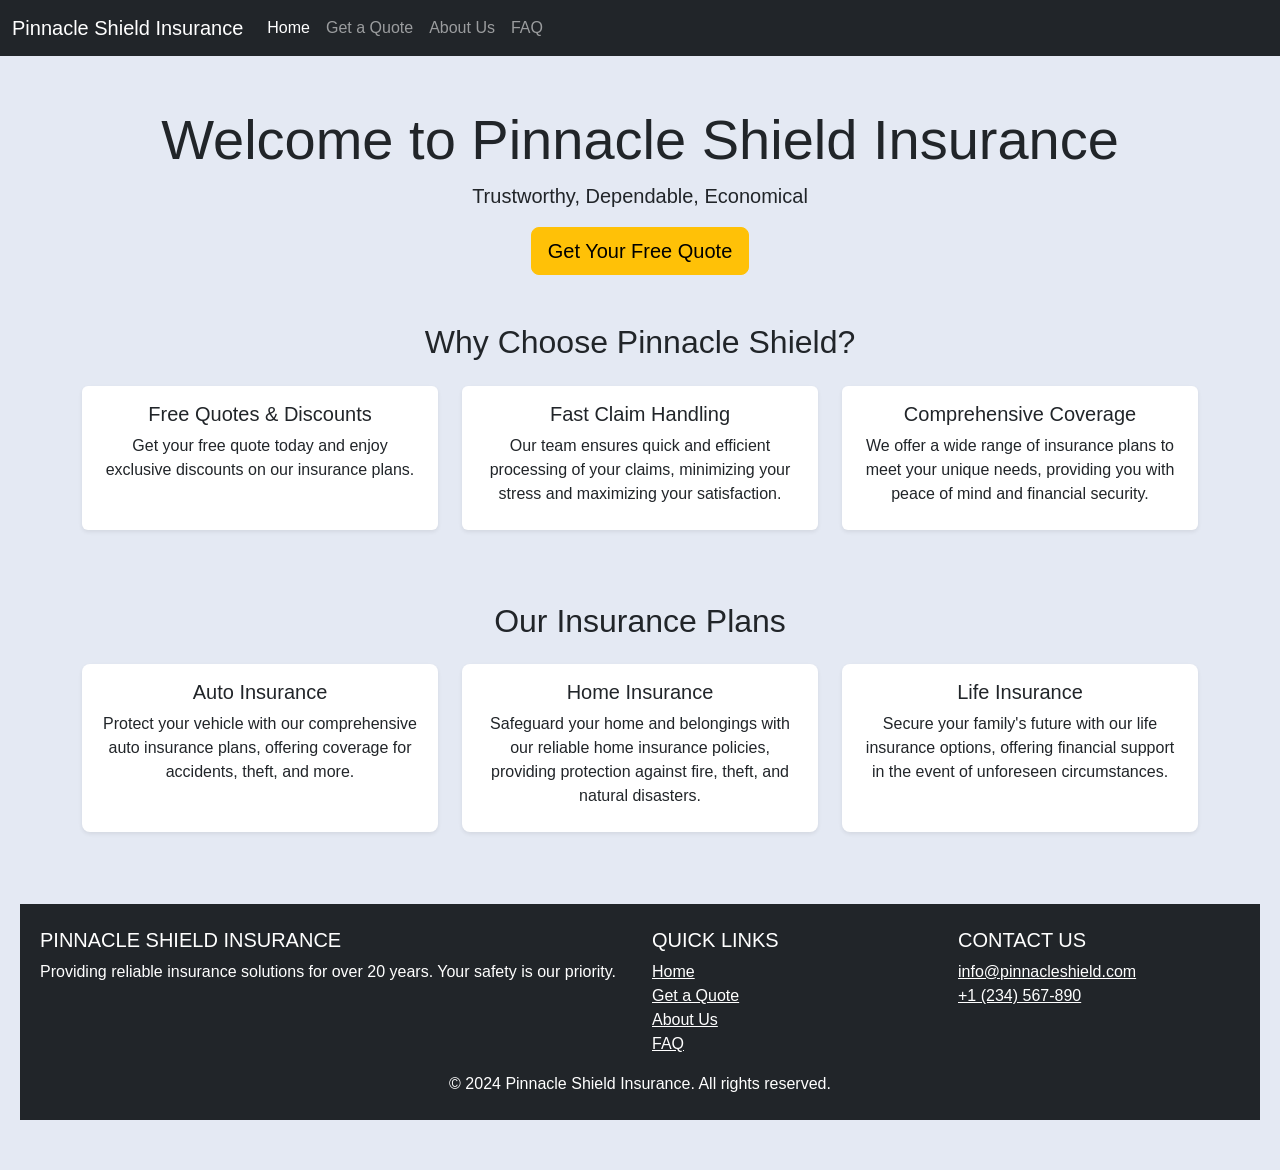
<file: index.html>
<!doctype html>
<html lang="en">
  <head>
    <meta charset="UTF-8" />
    <meta name="viewport" content="width=device-width, initial-scale=1.0" />
    <title>Pinnacle Insurance Home Page</title>
    <link
      href="https://cdn.jsdelivr.net/npm/bootstrap@5.3.2/dist/css/bootstrap.min.css"
      rel="stylesheet"
      integrity="sha384-T3c6CoIi6uLrA9TneNEoa7RxnatzjcDSCmG1MXxSR1GAsXEV/Dwwykc2MPK8M2HN"
      crossorigin="anonymous"
    />
    <link rel="stylesheet" href="css/styles.css" />
  </head>
  <body>
    <nav class="navbar navbar-expand-lg navbar-dark bg-dark" id="mainNav">
        <div class ="container-fluid">
                  <a class="navbar-brand" href="#">Pinnacle Shield Insurance</a>
            <button
                class="navbar-toggler"
                type="button" data-bs-toggle="collapse" data-bs-target="#navbarResponsive" aria-controls="navbarResponsive" aria-expanded="false" aria-label="Toggle navigation">
                <span class="navbar-toggler-icon"></span>
            </button>
            <div class="collapse navbar-collapse" id="navbarResponsive">
      <ul class="navbar-nav me-auto mb-2 mb-lg-0">
        <li class="nav-item active">
          <a class="nav-link" href="index.html">Home</a>
        </li>
        <li class="nav-item">
          <a class="nav-link" href="quote.html">Get a Quote</a>
        </li>
        <li class="nav-item">
          <a class="nav-link" href="about.html">About Us</a>
        </li>
        <li class="nav-item">
          <a class="nav-link" href="faq.html">FAQ</a>
        </li>
      </ul>
      </div>
    </nav>
    <section class="hero"
        <div class="container text-center">
            <h1 class="display-4">Welcome to Pinnacle Shield Insurance</h1>
            <p class="lead">Trustworthy, Dependable, Economical</p>
            <a href="quote.html" class="btn btn-warning btn-lg">Get Your Free Quote</a>
        </div>
     <main>
        <!-- Why choose us section -->
        <section>
            <div class="container my-5">
                <h2 class="text-center mb-4">Why Choose Pinnacle Shield?</h2>
                <div class="row">
                  <div class="col-md-4 mb-4">
                    <div class="card h-100 shadow-sm border-0 mb-2">
                      <div class="card-body">
                        <h3 class="h5 card-title">Free Quotes & Discounts</h3>
                        <p class="card-text">Get your free quote today and enjoy exclusive discounts on our insurance plans.</p>
                      </div>
                    </div>
                  </div>
                  <div class="col-md-4 mb-4">
                    <div class="card h-100 shadow-sm border-0 mb-2">
                      <div class="card-body">
                        <h3 class="h5 card-title">Fast Claim Handling</h3>
                        <p class="card-text">Our team ensures quick and efficient processing of your claims, minimizing your stress and maximizing your satisfaction.</p>
                      </div>
                    </div>
                  </div>
                  <div class="col-md-4 mb-4">
                    <div class="card h-100 shadow-sm border-0 mb-2">
                      <div class="card-body">
                        <h3 class="h5 card-title">Comprehensive Coverage</h3>
                        <p class="card-text">We offer a wide range of insurance plans to meet your unique needs, providing you with peace of mind and financial security.</p>
                      </div>
                    </div>
                  </div>
                </div>
            </div>
        </section>
        <section>
            <!-- Insurance Types -->
             <div class="container my-5">
                <h2 class="text-center mb-4">Our Insurance Plans</h2>
                <div class="row">
                    <div class="col-md-4 mb-4">
                        <div class="card hover-card h-100 shadow-sm border-0 mb-2">
                            <div class="card-body">
                                <h3 class="h5 card-title">Auto Insurance</h3>
                                <p class="card-text">Protect your vehicle with our comprehensive auto insurance plans, offering coverage for accidents, theft, and more.</p>
                            </div>
                        </div>
                    </div>
                    <div class="col-md-4 mb-4">
                        <div class="card hover-card h-100 shadow-sm border-0 mb-2">
                            <div class="card-body">
                                <h3 class="h5 card-title">Home Insurance</h3>
                                <p class="card-text">Safeguard your home and belongings with our reliable home insurance policies, providing protection against fire, theft, and natural disasters.</p>
                            </div>
                        </div>
                    </div>
                    <div class="col-md-4 mb-4">
                        <div class="card hover-card h-100 shadow-sm border-0 mb-2">
                            <div class="card-body">
                                <h3 class="h5 card-title">Life Insurance</h3>
                                <p class="card-text">Secure your family's future with our life insurance options, offering financial support in the event of unforeseen circumstances.</p>
                            </div>
                        </div>
                    </div>
                </div>
        </section>
     </main>
    <footer class="bg-dark text-white text-center text-lg-start px-2">
      <div class="container-fluid py-4">
        <div class="row">
          <div class="col-lg-6 col-md-6 mb-4 mb-md-0">
            <h5 class="text-uppercase">Pinnacle Shield Insurance</h5>
            <p>
              Providing reliable insurance solutions for over 20 years. Your safety is our priority.
            </p>
          </div>
            <div class="col-lg-3 col-md-3 mb-4 mb-md-0">
                <h5 class="text-uppercase">Quick Links</h5>
                <ul class="list-unstyled mb-0">
                    <li>
                        <a href="index.html" class="text-white">Home</a>
                    </li>
                    <li>
                        <a href="quote.html" class="text-white">Get a Quote</a>
                    </li>
                    <li>
                        <a href="about.html" class="text-white">About Us</a>
                    </li>
                    <li>
                        <a href="faq.html" class="text-white">FAQ</a>
                    </li>
                </ul>
            </div>
          <div class="col-lg-3 col-md-3 mb-4 mb-md-0">
            <h5 class="text-uppercase">Contact Us</h5>
            <ul class="list-unstyled mb-0">
              <li>
                <a href="mailto:info@pinnacleshield.com" class="text-white">info@pinnacleshield.com</a>
              </li>
              <li>
                <a href="tel:+1234567890" class="text-white">+1 (234) 567-890</a>
              </li>
            </ul>
          </div>
          <div class="col-12 text-center mt-3">
            <p class="mb-0">&copy; 2024 Pinnacle Shield Insurance. All rights reserved.</p>
          </div>
        </div>
      </div>
    </footer>
        <!-- JS script for quote processing -->
    <script
      src="https://cdn.jsdelivr.net/npm/bootstrap@5.3.2/dist/js/bootstrap.bundle.min.js"
      integrity="sha384-C6RzsynM9kWDrMNeT87bh95OGNyZPhcTNXj1NW7RuBCsyN/o0jlpcV8Qyq46cDfL"
      crossorigin="anonymous"
    ></script>
    <!-- end of processing -->
    <script src="js/main.js"></script>
  </body>
</html>
</file>
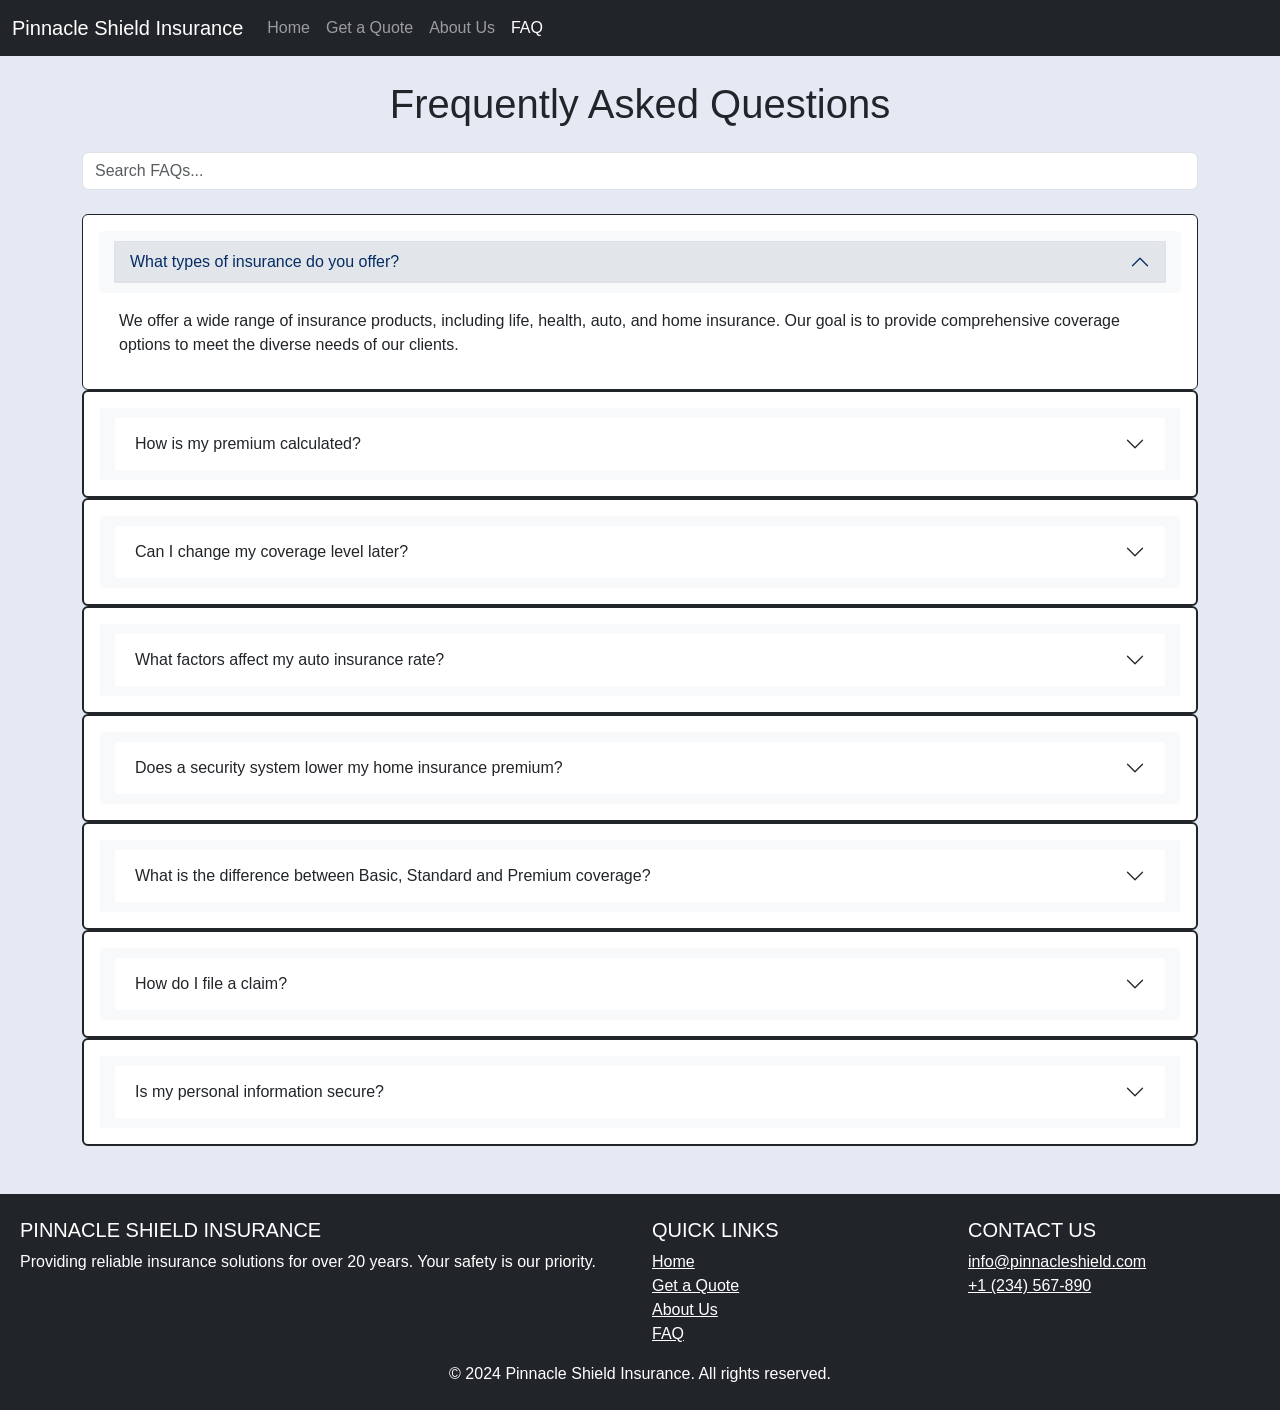
<file: faq.html>
<!doctype html>
<html lang="en">
  <head>
    <meta charset="UTF-8" />
    <meta name="viewport" content="width=device-width, initial-scale=1.0" />
    <title>Pinnacle Insurance Home Page</title>
    <link
      href="https://cdn.jsdelivr.net/npm/bootstrap@5.3.2/dist/css/bootstrap.min.css"
      rel="stylesheet"
      integrity="sha384-T3c6CoIi6uLrA9TneNEoa7RxnatzjcDSCmG1MXxSR1GAsXEV/Dwwykc2MPK8M2HN"
      crossorigin="anonymous"
    />
    <link rel="stylesheet" href="css/styles.css" />
  </head>
  <body>
    <nav class="navbar navbar-expand-lg navbar-dark bg-dark" id="mainNav">
        <div class ="container-fluid">
                  <a class="navbar-brand" href="#">Pinnacle Shield Insurance</a>
            <button
                class="navbar-toggler"
                type="button" data-bs-toggle="collapse" data-bs-target="#navbarResponsive" aria-controls="navbarResponsive" aria-expanded="false" aria-label="Toggle navigation">
                <span class="navbar-toggler-icon"></span>
            </button>
            <div class="collapse navbar-collapse" id="navbarResponsive">
      <ul class="navbar-nav me-auto mb-2 mb-lg-0">
        <li class="nav-item active">
          <a class="nav-link" href="index.html">Home</a>
        </li>
        <li class="nav-item">
          <a class="nav-link" href="quote.html">Get a Quote</a>
        </li>
        <li class="nav-item">
          <a class="nav-link" href="about.html">About Us</a>
        </li>
        <li class="nav-item">
          <a class="nav-link" href="faq.html">FAQ</a>
        </li>
      </ul>
      </div>
    </nav>
    <h1 class="text-center my-4">Frequently Asked Questions</h1>
<!-- Search bar for FAQ page -->
<div class="container mb-4">
  <input type="text" id="faq-search" class="form-control" placeholder="Search FAQs...">
</div>

<!-- Accordion style FAQ section -->
 <section class="container mb-5">
  <div id="accordion" class="accordion accordion-flush">
    <div class="accordion-item border border-dark border-1 rounded p-3">
      <h5 class="accordion-header" id="headingOne">
        <button class="accordion-button" type="button" data-bs-toggle="collapse" data-bs-target="#collapseOne" aria-expanded="true" aria-controls="collapseOne">
          What types of insurance do you offer?
        </button>
      </h5>
      <div id="collapseOne" class="accordion-collapse collapse show" aria-labelledby="headingOne" data-bs-parent="#accordion">
        <div class="accordion-body">
          We offer a wide range of insurance products, including life, health, auto, and home insurance. Our goal is to provide comprehensive coverage options to meet the diverse needs of our clients.
        </div>
      </div>
    </div>
    <div class="accordion-item border border-dark border-2 rounded p-3">
      <h5 class="accordion-header" id="headingTwo">
        <button class="accordion-button collapsed" type="button" data-bs-toggle="collapse" data-bs-target="#collapseTwo" aria-expanded="false" aria-controls="collapseTwo">
          How is my premium calculated?
        </button>
      </h5>
      <div id="collapseTwo" class="accordion-collapse collapse" aria-labelledby="headingTwo" data-bs-parent="#accordion">
        <div class="accordion-body">
          Your premium is calculated based on several factors, including your age, gender, health status, lifestyle choices, and the coverage amount you select. We use industry-standard algorithms to ensure that you receive a fair and accurate quote.
        </div>
      </div>
    </div>
    <div class="accordion-item border border-dark border-2 rounded p-3">
      <h5 class="accordion-header" id="headingThree">
        <button class="accordion-button collapsed" type="button" data-bs-toggle="collapse" data-bs-target="#collapseThree" aria-expanded="false"  aria-controls="collapseThree">
      Can I change my coverage level later?  
        </button>
      </h5>
      <div id="collapseThree" class="accordion-collapse collapse" aria-labelledby="headingThree" data-bs-parent="#accordion">
        <div class="accordion-body">
          Yes, you can adjust your coverage level at any time. Simply log in to your account.
        </div>
      </div>
    </div>
    <div class="accordion-item border border-dark border-2 rounded p-3">
      <h5 class="accordion-header" id="headingFour">
        <button class="accordion-button collapsed" type="button" data-bs-toggle="collapse" data-bs-target="#collapseFour" aria-expanded="false" aria-controls="collapseFour">
          What factors affect my auto insurance rate?
        </button>
      </h5>
      <div id="collapseFour" class="accordion-collapse collapse" aria-labelledby="headingFour" data-bs-parent="#accordion">
        <div class="accordion-body">
          Your auto insurance rate is influenced by factors such as your driving history, the type of vehicle you drive, your location, and your age. We also consider any additional coverage options you select when calculating your premium.
        </div>
      </div>
    </div>
    <div class="accordion-item border border-dark border-2 rounded p-3">
      <h5 class="accordion-header" id="headingFive">
        <button class="accordion-button collapsed" type="button" data-bs-toggle="collapse" data-bs-target="#collapseFive" aria-expanded="false" aria-controls="collapseFive">
          Does a security system lower my home insurance premium?
        </button>
      </h5>
      <div id="collapseFive" class="accordion-collapse collapse" aria-labelledby="headingFive" data-bs-parent="#accordion">
        <div class="accordion-body">
          Yes, installing a security system can lower your home insurance premium. Insurance providers often offer discounts for homes equipped with security systems, as they reduce the risk of theft and damage.
        </div>
      </div>
    </div>
    <div class="accordion-item border border-dark border-2 rounded p-3">
      <h5 class="accordion-header" id="headingSix">
        <button class="accordion-button collapsed" type="button" data-bs-toggle="collapse" data-bs-target="#collapseSix" aria-expanded="false" aria-controls="collapseSix">
          What is the difference between Basic, Standard and Premium coverage?
        </button>
      </h5>
      <div id="collapseSix" class="accordion-collapse collapse" aria-labelledby="headingSix" data-bs-parent="#accordion">
        <div class="accordion-body">
          The difference between Basic, Standard, and Premium coverage lies in the level of protection and benefits each plan offers. Basic coverage provides essential protection, Standard coverage offers a balanced mix of protection and additional benefits, while Premium coverage includes comprehensive protection with the highest level of benefits and services.
        </div>
      </div>
    </div>
    <div class="accordion-item border border-dark border-2 rounded p-3">
      <h5 class="accordion-header" id="headingSeven">
        <button class="accordion-button collapsed" type="button" data-bs-toggle="collapse" data-bs-target="#collapseSeven" aria-expanded="false" aria-controls="collapseSeven">
          How do I file a claim?
        </button>
      </h5>
      <div id="collapseSeven" class="accordion-collapse collapse" aria-labelledby="headingSeven" data-bs-parent="#accordion">
        <div class="accordion-body">
          To file a claim, you can contact our claims department via phone or email. Provide all necessary details about the incident, including any supporting documentation. Our team will guide you through the claims process and ensure your claim is handled efficiently.
        </div>
      </div>
    </div>
    <div class="accordion-item border border-dark border-2 rounded p-3">
      <h5 class="accordion-header" id="headingEight">
        <button class="accordion-button collapsed" type="button" data-bs-toggle="collapse" data-bs-target="#collapseEight" aria-expanded="false" aria-controls="collapseEight">
          Is my personal information secure?
        </button>
      </h5>
      <div id="collapseEight" class="accordion-collapse collapse" aria-labelledby="headingEight" data-bs-parent="#accordion">
        <div class="accordion-body">
          Yes, your personal information is secure. We implement strict security measures to protect your data, including encryption, secure servers, and access controls. Your privacy is our top priority, and we adhere to all relevant data protection regulations.
        </div>
      </div>
    </div>
  </div>
</section>

        <script src="js/main.js"></script>
        <script src="https://cdn.jsdelivr.net/npm/bootstrap@5.3.2/dist/js/bootstrap.bundle.min.js" integrity="sha384-C6RzsynM9kWDrMNeT87bh95OGNyZPhcTNXj1NW7RuBCsyN/o0jlpcV8Qyq46cDfL" crossorigin="anonymous"></script>
  </body>
    <footer class="bg-dark text-white text-center text-lg-start px-2">
      <div class="container-fluid py-4">
        <div class="row">
          <div class="col-lg-6 col-md-6 mb-4 mb-md-0">
            <h5 class="text-uppercase">Pinnacle Shield Insurance</h5>
            <p>
              Providing reliable insurance solutions for over 20 years. Your safety is our priority.
            </p>
          </div>
            <div class="col-lg-3 col-md-3 mb-4 mb-md-0">
                <h5 class="text-uppercase">Quick Links</h5>
                <ul class="list-unstyled mb-0">
                    <li>
                        <a href="index.html" class="text-white">Home</a>
                    </li>
                    <li>
                        <a href="quote.html" class="text-white">Get a Quote</a>
                    </li>
                    <li>
                        <a href="about.html" class="text-white">About Us</a>
                    </li>
                    <li>
                        <a href="faq.html" class="text-white">FAQ</a>
                    </li>
                </ul>
            </div>
          <div class="col-lg-3 col-md-3 mb-4 mb-md-0">
            <h5 class="text-uppercase">Contact Us</h5>
            <ul class="list-unstyled mb-0">
              <li>
                <a href="mailto:info@pinnacleshield.com" class="text-white">info@pinnacleshield.com</a>
              </li>
              <li>
                <a href="tel:+1234567890" class="text-white">+1 (234) 567-890</a>
              </li>
            </ul>
          </div>
          <div class="col-12 text-center mt-3">
            <p class="mb-0">&copy; 2024 Pinnacle Shield Insurance. All rights reserved.</p>
          </div>
        </div>
      </div>
    </footer>
</html>
</file>
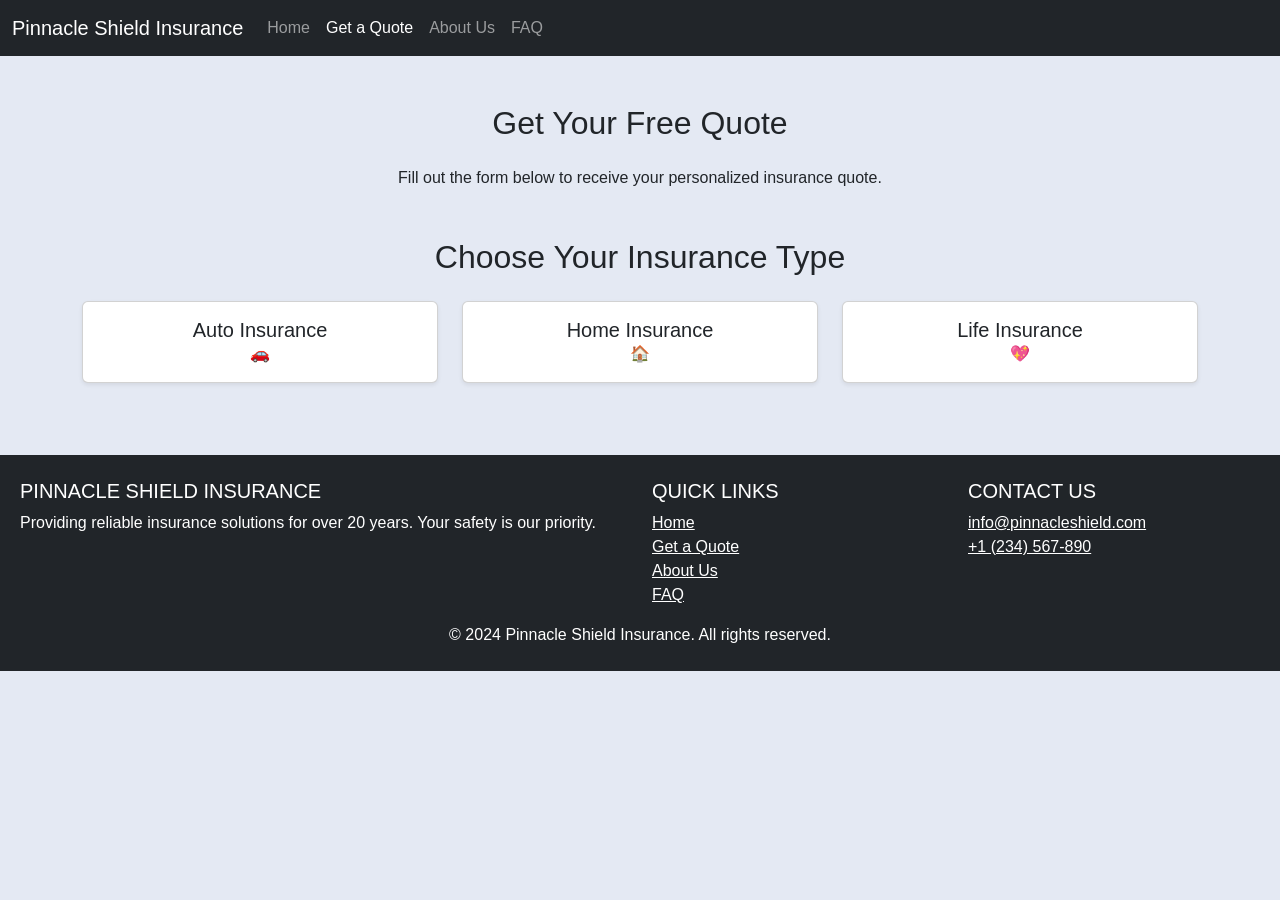
<file: quote.html>
<!doctype html>
<html lang="en">
  <head>
    <meta charset="UTF-8" />
    <meta name="viewport" content="width=device-width, initial-scale=1.0" />
    <title>Pinnacle Insurance Home Page</title>
    <link
      href="https://cdn.jsdelivr.net/npm/bootstrap@5.3.2/dist/css/bootstrap.min.css"
      rel="stylesheet"
      integrity="sha384-T3c6CoIi6uLrA9TneNEoa7RxnatzjcDSCmG1MXxSR1GAsXEV/Dwwykc2MPK8M2HN"
      crossorigin="anonymous"
    />
    <link rel="stylesheet" href="css/styles.css" />
  </head>
  <body>
    <!-- Navigation bar -->
    <nav class="navbar navbar-expand-lg navbar-dark bg-dark" id="mainNav">
        <div class ="container-fluid">
                  <a class="navbar-brand" href="#">Pinnacle Shield Insurance</a>
            <button
                class="navbar-toggler"
                type="button" data-bs-toggle="collapse" data-bs-target="#navbarResponsive" aria-controls="navbarResponsive" aria-expanded="false" aria-label="Toggle navigation">
                <span class="navbar-toggler-icon"></span>
            </button>
            <div class="collapse navbar-collapse" id="navbarResponsive">
      <ul class="navbar-nav me-auto mb-2 mb-lg-0">
        <li class="nav-item active">
          <a class="nav-link" href="index.html">Home</a>
        </li>
        <li class="nav-item">
          <a class="nav-link" href="quote.html">Get a Quote</a>
        </li>
        <li class="nav-item">
          <a class="nav-link" href="about.html">About Us</a>
        </li>
        <li class="nav-item">
          <a class="nav-link" href="faq.html">FAQ</a>
        </li>
      </ul>
      </div>
    </nav>
  <main>
    <section>
        <div class="container my-5">
            <h2 class="text-center mb-4">Get Your Free Quote</h2>
            <p class="text-center mb-4">Fill out the form below to receive your personalized insurance quote.</p>
    </section>
    <!-- This section of 3 clickable cards Auto/Home/Life Insurance that then opens an input form -->
  <section>
    <div class="container my-5"> 
        <h2 class="text-center mb-4">Choose Your Insurance Type</h2> 
        <div class="row"> 
      <div class="col-md-4 mb-4"> 
        <input type="radio" class="btn-check" name="insuranceType" id="autoQuote" value="autoQuote" autocomplete="off"> 
        <label class="btn btn-outline-success card h-100 shadow-sm mb-0 p-0 text-start" for="autoQuote" data-insurance="Auto Insurance"> 
          <div class="card-body">
            <h3 class="h5 card-title text-center mb-0">Auto Insurance</h3> 
            <div class="text-center">🚗</div>
          </div> 
        </label> 
      </div>
          <div class="col-md-4 mb-4">
  <input type="radio" class="btn-check" name="insuranceType" id="homeQuote" value="homeQuote" autocomplete="off">
  <label class="btn btn-outline-primary card h-100 shadow-sm mb-0 p-0 text-start" for="homeQuote" data-insurance="Home Insurance">
    <div class="card-body">
      <h3 class="h5 card-title text-center mb-0">Home Insurance</h3>
      <div class="text-center">🏠</div>
    </div>
  </label>
</div>
<div class="col-md-4 mb-4">
  <input type="radio" class="btn-check" name="insuranceType" id="lifeQuote" value="lifeQuote" autocomplete="off">
  <label class="btn btn-outline-danger card h-100 shadow-sm mb-0 p-0 text-start" for="lifeQuote" data-insurance="Life Insurance">
    <div class="card-body">
      <h3 class="h5 card-title text-center mb-0">Life Insurance</h3>
      <div class="text-center">💖</div>
    </div>
  </label>
</div>
  </section>
  <!-- Inline Quote Form (hidden by default) -->
  <div class="container my-4 d-none" id="auto-fields">

    <!-- all auto fields go here -->
        <form id="inlineQuoteFormAuto">

            <!-- Driver name and Age and zip code -->
          <div class="row g-2 mb-3" id="autoField1">
            <div class="col-sm-6">
            <label for="carDriverName" class="form-label">Full Name</label>
            <input type="text" class="form-control" id="carDriverName" name="carDriverName" minlength="2" maxlength="100" required>
            <div class="invalid-feedback" id="carDriverNameError">Please enter a valid full name (2–100 characters).</div>
          </div>
          <div class="col-sm-3" id="autoField2">
            <label for="carDriverAge" class="form-label">Age</label>
            <input type="number" class="form-control" id="carDriverAge" name="carDriverAge" min="16" max="100" step="1" required>
            <div class="invalid-feedback" id="carDriverAgeError">Please enter a valid age (16–100).</div>
          </div>
          <div class="col-sm-3" id="autoField3">
              <label for="carZipCode" class="form-label">Zip Code</label>
              <input type="number" class="form-control" id="carZipCode" name="carZipCode" pattern="^\d{5}$" title="Enter exactly 5 digits" required>
              <div class="invalid-feedback" id="carZipCodeError">Please enter exactly 5 digits (0–9).</div>
            </div>
          </div>

          <!-- Vehicle year make and model -->
        <div class="row g-2 mb-3">
          <div class="col-sm-3" id="autoField4">
            <label for="vehicleYear" class="form-label">Vehicle Year</label>
            <input type="number" class="form-control" id="vehicleYear" name="vehicleYear" min="1990" max="2026" step="1" required>
            <div class="invalid-feedback" id="vehicleYearError">Please enter a valid year (1990–2026).</div>
          </div>
          <div class="col-sm-3" id="autoField5">
            <label for="vehicleMake" class="form-label">Vehicle Make</label>
            <select id="vehicleMake" name="vehicleMake" class="form-select">
                <option value="Toyota">Toyota</option>
                <option value="Honda">Honda</option>
                <option value="Ford">Ford</option>
                <option value="BMW">BMW</option>
                <option value="Tesla">Tesla</option>
                <option value="Other">Other</option>
            </select>
            <div class="invalid-feedback" id="vehicleMakeError">Please select a vehicle make.</div>
          </div>
          <div class="col-sm-6" id="autoField6">
            <label for="vehicleModel" class="form-label">Vehicle Model</label>
            <input type="text" class="form-control" id="vehicleModel" name="vehicleModel" minlength="1" maxlength="50" required>
            <div class="invalid-feedback" id="vehicleModelError">Please enter a valid vehicle model (1–50 characters).</div>
          </div>
        </div>

        <!-- Annual Mileage and Driving Record-->
         <div class="row g-2 mb-3">
          <div class="col-md-6" id="autoField7">
            <label for="vehicleMileage" class="form-label">Annual Mileage</label>
            <select id="vehicleMileage" name="vehicleMileage" class="form-select">
                <option value="Under 5000" selected>Under 5,000</option>
                <option value="5000-10000">5,000-10,000</option>
                <option value="10000-20000">10,000-20,000</option>
                <option value="20000-50000">20,000+</option>
            </select>
            <div class="invalid-feedback" id="vehicleMileageError">Please select your annual mileage.</div>
          </div>
          <div class="col-md-6" id="autoField8">
            <label for="drivingRecord" class="form-label">Driving Record</label>
            <select id="drivingRecord" name="drivingRecord" class="form-select">
                <option value="Clean" selected>Clean</option>
                <option value="oneTicket">1 Ticket</option>
                <option value="twoPlusTickets">2+ Tickets</option>
                <option value="accident">Accident in Last 3 Years</option>
            </select>
            <div class="invalid-feedback" id="drivingRecordError">Please select your driving record.</div>
          </div>
        </div>

        <!-- Coverage Level -->
          <div class="mb-4" id="autoField9">
            <label class="form-label">Coverage Level</label>
            <div class="form-check">
              <input class="form-check-input" type="radio" name="coverageLevelAuto" id="BasicAuto" value="Basic" required>
              <label class="form-check-label" for="BasicAuto">Basic</label>
            </div>
            <div class="form-check">
              <input class="form-check-input" type="radio" name="coverageLevelAuto" id="StandardAuto" value="Standard">
              <label class="form-check-label" for="StandardAuto">Standard</label>
            </div>
            <div class="form-check">
              <input class="form-check-input" type="radio" name="coverageLevelAuto" id="PremiumAuto" value="Premium">
              <label class="form-check-label" for="PremiumAuto">Premium</label>
            </div>
            <div class="invalid-feedback" id="coverageLevelAutoError">Please select a coverage level.</div>
          </div>
          <!-- add submit button -->
          <div class="mt-4 mb-3">
            <button type="submit" class="btn btn-primary">Calculate Quote</button>
          </div>
        </div>
</form>
</div>
<div class="container my-4 d-none" id="home-fields">
  <form id="inlineQuoteFormHome">
        <!-- all home fields go here -->
        <div class="row g-2 mb-3">
          <div class="col-md-6" id="homeField1">
            <label for="homeOwnerName" class="form-label">Full Name</label>
            <input type="text" class="form-control" id="homeOwnerName" name="homeOwnerName" minlength="2" maxlength="100" required>
          </div>
          <div class="col-md-3" id="homeField2">
            <label for="homeOwnerAge" class="form-label">Age</label>
            <input type="number" class="form-control" id="homeOwnerAge" name="homeOwnerAge" min="18" max="100" step="1" required>
            <div class="invalid-feedback">Please enter a valid age (18–100).</div>
          </div>
          <div class="col-md-3" id="homeField3">
            <label for="homeZipCode" class="form-label">Zip Code</label>
            <input type="number" class="form-control" id="homeZipCode" name="homeZipCode" pattern="^\d{5}$" title="Enter exactly 5 digits" required>
            <div class="invalid-feedback">Please enter exactly 5 digits (0–9).</div>
          </div>
        </div>
        <div class="row g-2 mb-3">
          <div class="col-md-4" id="homeField4">
            <label for="homeValue" class="form-label">Home Value</label>
            <input type="number" class="form-control" id="homeValue" name="homeValue" min="50000" max="10000000" step="1000" required>
            <div class="invalid-feedback">Please enter a valid home value ($50,000–$10,000,000).</div>
          </div>
          <div class="col-md-4" id="homeField5">
            <label for="yearBuilt" class="form-label">Year Built</label>
            <input type="number" class="form-control" id="yearBuilt" name="yearBuilt" min="1900" max="2026" step="1" required>
            <div class="invalid-feedback">Please enter a valid year (1900–2026).</div>
          </div>
          <div class="col-md-4" id="homeField6">
             <label for="squareFootage" class="form-label">Square Footage</label>
             <input type="number" class="form-control" id="squareFootage" name="squareFootage" min="500" max="10000" step="1" required>
             <div class="invalid-feedback">Please enter a valid square footage (500–10,000).</div>
          </div>
        </div>
        <div class="row g-2 mb-3">
          <div class="col-md-6" id="homeField7">
            <label for="constructionType" class="form-label">Construction Type</label>
            <select id="constructionType" name="constructionType" class="form-select">
                <option value="woodFrame">Wood Frame</option>
                <option value="brick">Brick</option>
                <option value="concrete">Concrete</option>
                <option value="steel">Steel</option>
            </select>
          </div>
          <div class="col-md-3 d-flex align-items-center" id="homeField8">
            <div>
              <label for="hasSecuritySystem" class="form-label">Has Security System</label><br>
              <input type="checkbox" class="form-check-input" id="hasSecuritySystem" name="hasSecuritySystem">
            </div>
          </div>
          <div class="col-md-3 d-flex align-items-center" id="homeField9">
            <div>
              <label for="hasFireSprinklers" class="form-label">Has Fire Sprinklers</label><br>
              <input type="checkbox" class="form-check-input" id="hasFireSprinklers" name="hasFireSprinklers">
            </div>
          </div>
        </div>
        <div class="mb-3" id="homeField10">
          <label class="form-label">Coverage Level</label>
          <div class="form-check">
            <input class="form-check-input" type="radio" name="coverageLevelHome" id="BasicHome" value="Basic" required>
            <label class="form-check-label" for="BasicHome">Basic</label>
          </div>
          <div class="form-check">
            <input class="form-check-input" type="radio" name="coverageLevelHome" id="StandardHome" value="Standard">
            <label class="form-check-label" for="StandardHome">Standard</label>
          </div>
          <div class="form-check">
            <input class="form-check-input" type="radio" name="coverageLevelHome" id="PremiumHome" value="Premium">
            <label class="form-check-label" for="PremiumHome">Premium</label>
          </div>
        </div>
                    <!-- add submit button -->
          <div class="mb-3">
            <button type="submit" class="btn btn-primary">Calculate Quote</button>
          </div>
        </div>
      </form>
  <div class="container my-4 d-none" id="life-fields">
    <form id="inlineQuoteFormLife">
      <div class="row">
        <div class="mb-3 col-12 col-md-6 col-lg-4" id="lifeField1">
          <label for="lifeName" class="form-label">Full Name</label>
          <input type="text" class="form-control" id="lifeName" name="lifeName" minlength="2" maxlength="100" required>
        </div>
        <div class="mb-3 col-12 col-md-6 col-lg-2" id="lifeField2">
          <label for="lifeAge" class="form-label">Age</label>
          <input type="number" class="form-control" id="lifeAge" name="lifeAge" min="18" max="85" step="1">
          <div class="invalid-feedback">Please enter a valid age (18–85).</div>
        </div>
        <div class="mb-3 col-12 col-md-6 col-lg-3" id="lifeField3">
          <label for="lifeZipCode" class="form-label">Zip Code</label>
          <input type="number" class="form-control" id="lifeZipCode" name="lifeZipCode" pattern="^\d{5}$" title="Enter exactly 5 digits" required>
          <div class="invalid-feedback">Please enter exactly 5 digits (0–9).</div>
        </div>
        <div class="mb-3 col-12 col-md-6 col-lg-3" id="lifeField4">
          <label for="lifeGender" class="form-label">Gender</label>
          <select id="lifeGender" name="lifeGender" class="form-select">
            <option value="male">Male</option>
            <option value="female">Female</option>
            <option value="other">Non-binary</option>
          </select>
        </div>
      </div>
      <div class="row">
        <div class="mb-3 col-12 col-md-6 col-lg-3" id="lifeField5">
          <label for="smoker" class="form-label">Smoker</label>
          <div class="form-check">
            <input class="form-check-input" type="radio" name="smoker" id="smokerYes" value="Yes" required>
            <label class="form-check-label" for="smokerYes">Yes</label>
          </div>
          <div class="form-check">
            <input class="form-check-input" type="radio" name="smoker" id="smokerNo" value="No" checked>
            <label class="form-check-label" for="smokerNo">No</label>
          </div>
        </div>
        <div class="mb-3 col-12 col-md-6 col-lg-3" id="lifeField6">
          <label for="lifeCoverageAmount" class="form-label">Coverage Amount</label>
          <select id="lifeCoverageAmount" name="lifeCoverageAmount" class="form-select">
            <option value="hundredThousand" selected>100,000</option>
            <option value="twoHundredFiftyThousand">250,000</option>
            <option value="fiveHundredThousand">500,000</option>
            <option value="oneMillion">1,000,000</option>
          </select>
        </div>
        <div class="mb-3 col-12 col-md-6 col-lg-3" id="lifeField7">
          <label for="exerciseFrequency" class="form-label">Exercise Frequency</label>
          <select id="exerciseFrequency" name="exerciseFrequency" class="form-select">
            <option value="none">Rarely</option>
            <option value="occasional">1-2 times/week</option>
            <option value="regular">3-4 times/week</option>
            <option value="frequent">5+ times/week</option>
          </select>
        </div>
        <div class="mb-3 col-12 col-md-6 col-lg-3" id="lifeField8">
          <label for="condition" class="form-label">Pre-Existing Condition</label>
          <div class="form-check">
            <input class="form-check-input" type="radio" name="condition" id="conditionYes" value="Yes">
            <label class="form-check-label" for="conditionYes">Yes</label>
          </div>
          <div class="form-check">
            <input class="form-check-input" type="radio" name="condition" id="conditionNo" value="No" checked>
            <label class="form-check-label" for="conditionNo">No</label>
          </div>
        </div>
        <div class="mb-3 col-12 col-md-6 col-lg-3" id="lifeField9">
          <label for="coverageLevelLife" class="form-label">Coverage Level</label>
          <div class="form-check">
            <input class="form-check-input" type="radio" name="coverageLevelLife" id="BasicLife" value="Basic" required>
            <label class="form-check-label" for="BasicLife">Basic</label>
          </div>
          <div class="form-check">
            <input class="form-check-input" type="radio" name="coverageLevelLife" id="StandardLife" value="Standard">
            <label class="form-check-label" for="StandardLife">Standard</label>
          </div>
          <div class="form-check">    
            <input class="form-check-input" type="radio" name="coverageLevelLife" id="PremiumLife" value="Premium">
            <label class="form-check-label" for="PremiumLife">Premium</label>
          </div>
        </div>
      </div>
      <input type="hidden" id="insuranceType" name="insuranceType">
      <button type="submit" class="btn btn-primary">Calculate Quote</button>
    </form>
  </div>

  <!-- Summary card showing customer name, Insurance Type selected, Monthly Premium formatted as currency and Annual premium -->
    <div id="quoteSummaryCard" class="card mt-4 border-0" style="display:none;">
      <div class="card-body p-4">
        <div class="row g-3 align-items-stretch justify-content-center text-center">
          <div class="col-6 col-lg-3 d-flex flex-column justify-content-center mb-3 mb-lg-0">
            <div class="card-text mb-1">Customer Name</div>
            <div class="display-6 fw-bold" id="summaryCustomerName"></div>
          </div>
          <div class="col-6 col-lg-3 d-flex flex-column justify-content-center mb-3 mb-lg-0">
            <div class="card-text mb-1">Insurance Type</div>
            <div class="display-6 fw-bold" id="summaryInsuranceType"></div>
          </div>
          <div class="col-6 col-lg-3 d-flex flex-column justify-content-center">
            <div class="card-text mb-1"><strong>Monthly Premium</strong></div>
            <div class="display-6 text-success mb-0" id="summaryMonthlyPremium"></div>
          </div>
          <div class="col-6 col-lg-3 d-flex flex-column justify-content-center">
            <div class="card-text mb-1"><strong>Annual Premium</strong></div>
            <div class="display-6 text-primary mb-0" id="summaryAnnualPremium"></div>
          </div>
        </div>
      </div>

       <!-- hidden table for quote calculations -->
  <div id="quote-summary" class="table-responsive mb-4 mx-auto px-2 px-md-4" style="display:none;">
    <h4 class="card-title">Quote Calculation Details</h4>
    <table class="table table-striped align-middle table-sm">
        <thead>
            <tr>
                <th>Factor</th>
                <th>Your Info</th>
                <th>Impact</th>
            </tr>
        </thead>
        <tbody>
        <!-- Rows generated by JavaScript -->
        </tbody>
    </table>
    <div class="text-center mt-4">
      <button id="getAnotherQuoteBtn" class="btn btn-secondary">Get another Quote</button>
    </div>
  </div>

</main>
  </body>
    <footer class="bg-dark text-white text-center text-lg-start px-2">
      <div class="container-fluid py-4">
        <div class="row">
          <div class="col-lg-6 col-md-6 mb-4 mb-md-0">
            <h5 class="text-uppercase">Pinnacle Shield Insurance</h5>
            <p>
              Providing reliable insurance solutions for over 20 years. Your safety is our priority.
            </p>
          </div>
            <div class="col-lg-3 col-md-3 mb-4 mb-md-0">
                <h5 class="text-uppercase">Quick Links</h5>
                <ul class="list-unstyled mb-0">
                    <li>
                        <a href="index.html" class="text-white">Home</a>
                    </li>
                    <li>
                        <a href="quote.html" class="text-white">Get a Quote</a>
                    </li>
                    <li>
                        <a href="about.html" class="text-white">About Us</a>
                    </li>
                    <li>
                        <a href="faq.html" class="text-white">FAQ</a>
                    </li>
                </ul>
            </div>
          <div class="col-lg-3 col-md-3 mb-4 mb-md-0">
            <h5 class="text-uppercase">Contact Us</h5>
            <ul class="list-unstyled mb-0">
              <li>
                <a href="mailto:info@pinnacleshield.com" class="text-white">info@pinnacleshield.com</a>
              </li>
              <li>
                <a href="tel:+1234567890" class="text-white">+1 (234) 567-890</a>
              </li>
            </ul>
          </div>
          <div class="col-12 text-center mt-3">
            <p class="mb-0">&copy; 2024 Pinnacle Shield Insurance. All rights reserved.</p>
          </div>
        </div>
      </div>
    </footer>
        <!-- JS script for quote processing -->
    <script
      src="https://cdn.jsdelivr.net/npm/bootstrap@5.3.2/dist/js/bootstrap.bundle.min.js"
      integrity="sha384-C6RzsynM9kWDrMNeT87bh95OGNyZPhcTNXj1NW7RuBCsyN/o0jlpcV8Qyq46cDfL"
      crossorigin="anonymous"
    ></script>
    <!-- end of processing -->
    <script src="js/quote.js"></script>
    <script src="js/main.js"></script>
  </body>
</html>
</file>
<file: css/styles.css>
*,
*::before,
*::after {
  box-sizing: border-box;
  margin: 0;
  padding: 0;
}

/* .hidden {
  display: none;
} */

body {
  background-color: #e4e9f3;
  font-family: Arial, sans-serif;
  margin: 0;
  padding: 0;
}

.hover-card {
  background-color: white;
  border-radius: 8px;
  box-shadow: 0 4px 8px rgba(0, 0, 0, 0.1);
  transition:
    transform 0.3s ease,
    box-shadow 0.3s ease;
}

.hover-card:hover {
  transform: translateY(-10px);
  box-shadow: 0 10px 20px rgba(0, 0, 0, 0.2);
}

.hero {
  text-align: center;
  padding: 50px 20px;
  text-align: center;
}

footer {
  width: 100%;
  box-sizing: border-box;
  background-color: #212529;
}

img {
  max-width: 100%;
  height: auto;
  display: block;
}

/* alter icons used on cards to flexible size and max size on cards */
.card-img-top {
  max-width: 100%;
  height: auto;
  max-height: 80px;
  object-fit: contain; /* ensures the whole image is visible */
  display: block;
  margin-left: auto;
  margin-right: auto;
}

.accordion-header {
  font-weight: bold;
  font-size: 1.25rem;
  background-color: #f8f9fa;
  /* border: 1px solid #dee2e6; */
  border-radius: 4px;
  padding: 10px 15px;
  cursor: pointer;
  transition: background-color 0.3s ease;
}

.accordion-button:not(.collapsed) {
  background-color: #f8f9fa;
  background-color: #e2e6ea;
  border: 1px solid #dee2e6;
  border-radius: 4px;
  padding: 10px 15px;
  cursor: pointer;
  transition: background-color 0.3s ease;
}

input.is-invalid,
select.isinvalid {
  border-color: #c62828;
  background: #fff5f5;
}

.form-control.is-invalid:focus {
  border-color: #c62828;
  box-shadow: 0 0 0 0.2rem rgba(198, 40, 40, 0.25);
}

.error {
  display: block;
  min-height: 18px;
  margin-top: 4px;
  color: #c62828;
  font-size: 14px;
}

footer .container {
  max-width: 1200px;
  margin: 0 auto;
  padding: 20px;
  background: none;
  color: inherit;
  border-radius: 0;
}

footer .container .row {
  display: flex;
  flex-wrap: wrap;
  gap: 20px;
  justify-content: space-between;
  align-items: flex-start;
}

@media (max-width: 768px) {
  footer .container .row {
    flex-direction: column;
    align-items: stretch;
    gap: 0;
  }
  footer .container .row > div[class^="col-"] {
    width: 100%;
    margin-bottom: 1rem;
  }
  .hero h1 {
    font-size: 1.8rem;
  }
}

@media (min-width: 769px) and (max-width: 1024px) {
  footer .container .row {
    justify-content: center;
    text-align: center;
  }
  footer .container .row > div[class^="col-"] {
    margin-left: auto;
    margin-right: auto;
    float: none;
  }
}

@media (max-width: 480px) {
  .hero {
    padding: 30px 15px;
  }
}
</file>
